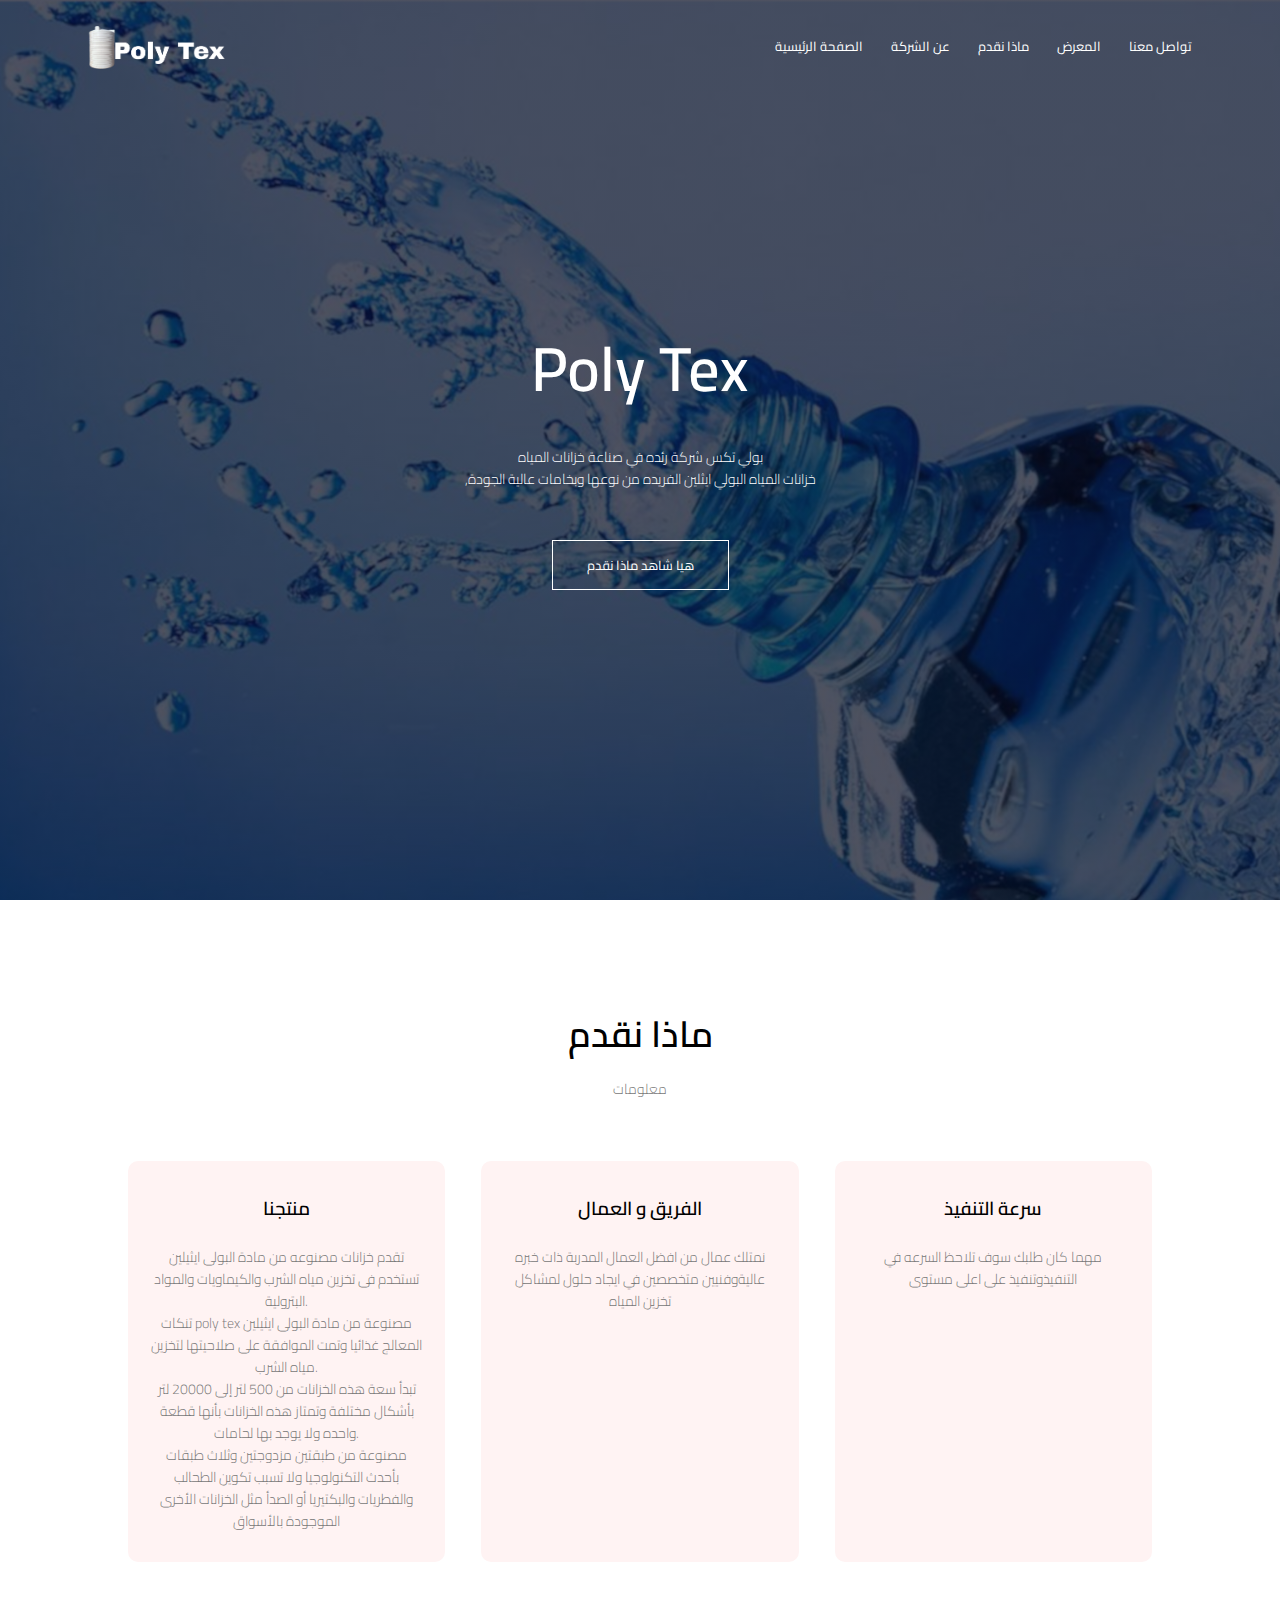
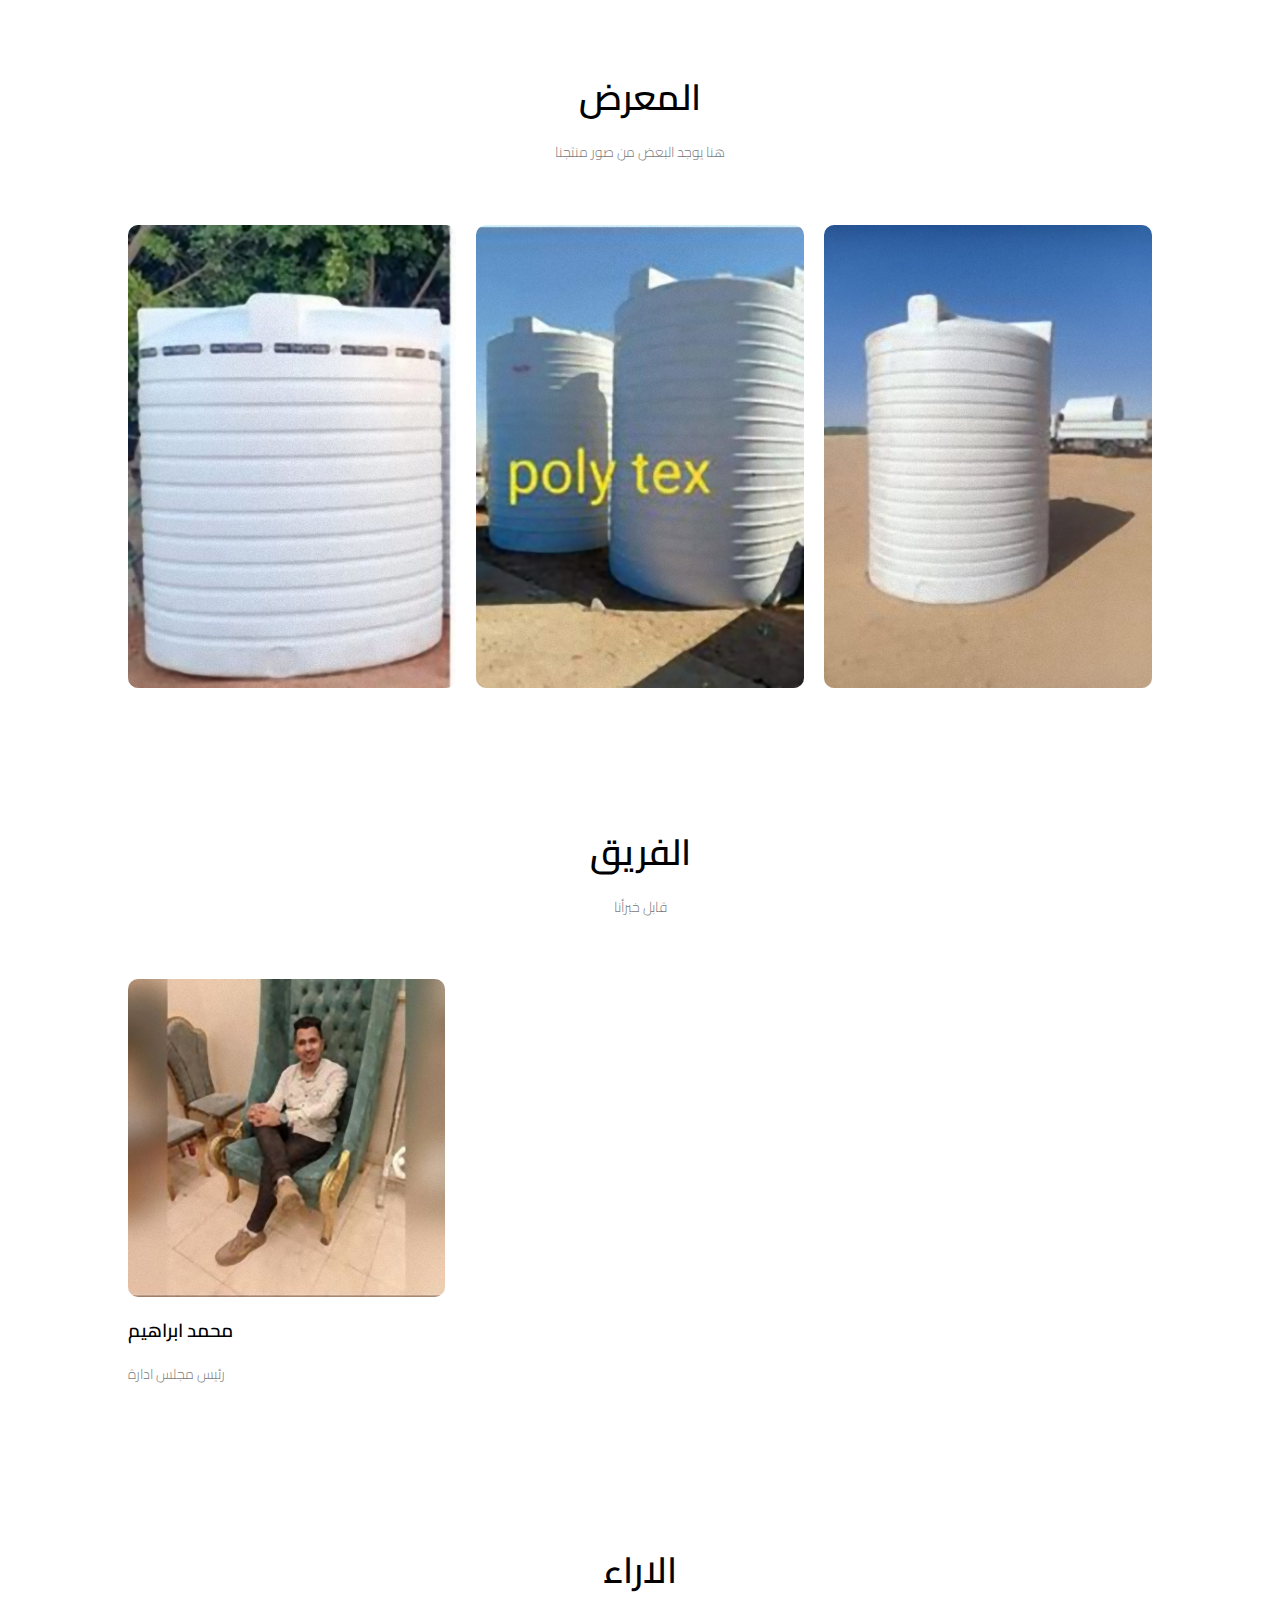
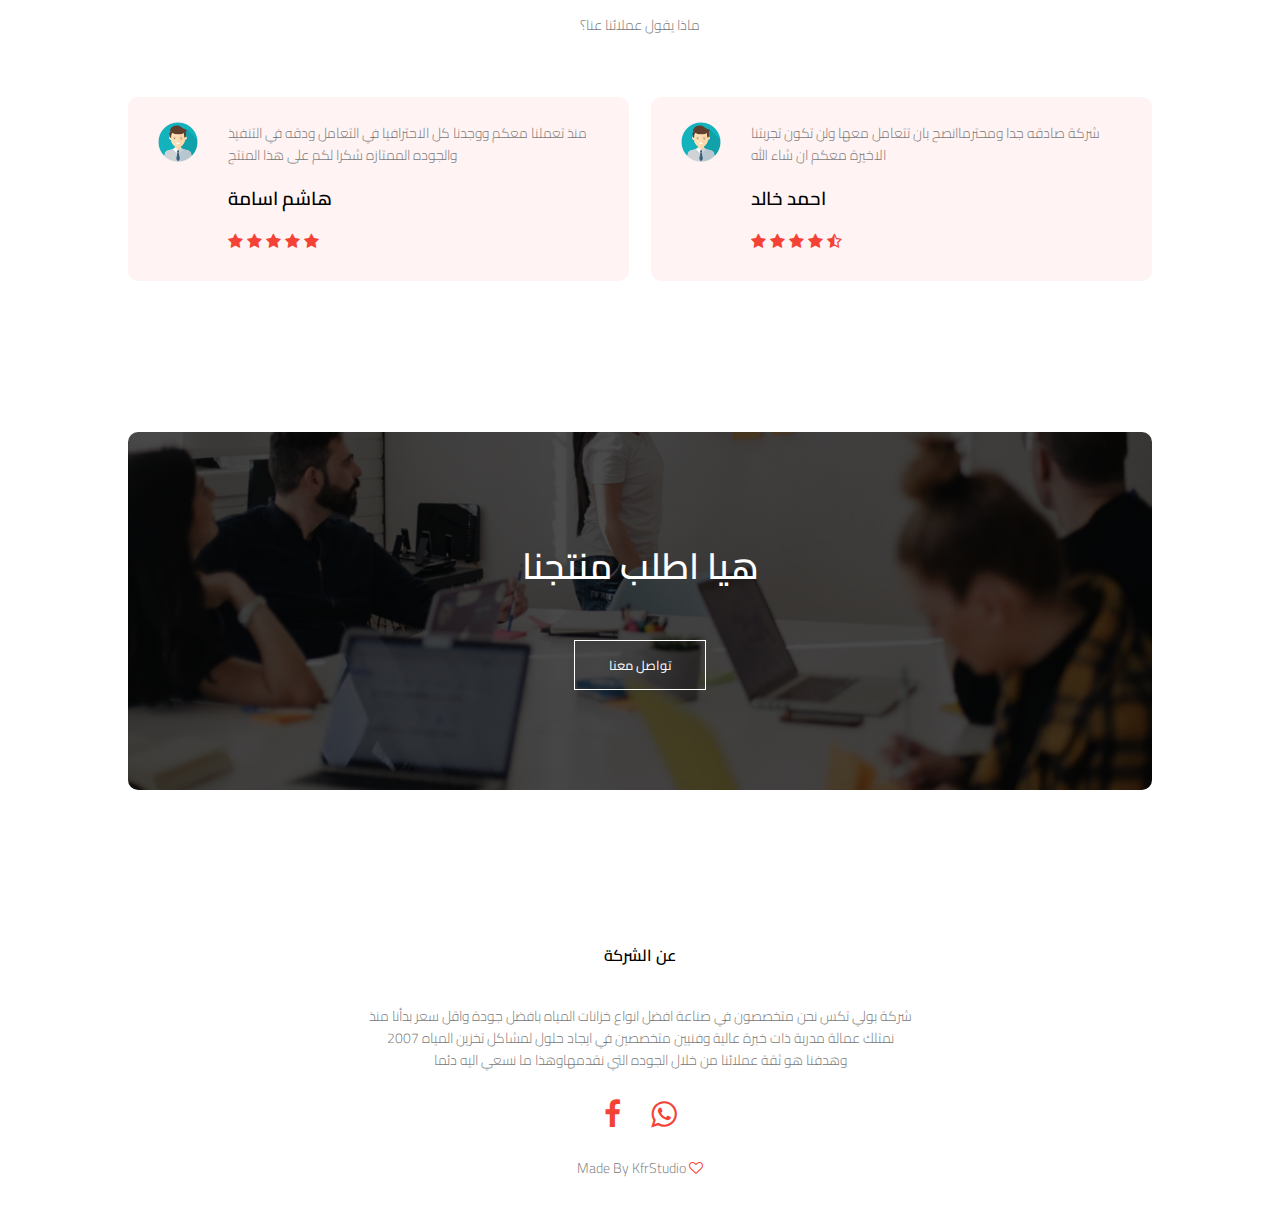
<file: index.html>
<html>
    <head>
        <meta charset="UTF-8">
        <meta name="viewport" content="with=device-width, initial-scale=1.0">
        <title>Poly Tex</title>
        <link rel="stylesheet" href="style.css">
        <link rel="preconnect" href="https://fonts.googleapis.com">
<link rel="preconnect" href="https://fonts.gstatic.com" crossorigin>
<link rel="preconnect" href="https://fonts.googleapis.com">
<link rel="preconnect" href="https://fonts.gstatic.com" crossorigin>
<link href="https://fonts.googleapis.com/css2?family=Cairo:wght@300;400;700&display=swap" rel="stylesheet">
<link rel="stylesheet" href="https://cdnjs.cloudflare.com/ajax/libs/font-awesome/4.7.0/css/font-awesome.min.css">
    </head>
    <body>
        <section class="header">
            <nav>
                <a href="index.html"> <img src="imges/logo.png"> </a>
                <div class="nav-links" id="navLinks">
                    <i class="fa fa-times" onclick="hideMenu()"></i>
                    <ul>
                        <li><a href="index.html">الصفحة الرئيسية</a></li>
                        <li><a href="about.html">عن الشركة</a></li>
                        <li><a href="work.html">ماذا نقدم</a></li>
                        <li><a href="galary.html">المعرض</a></li>
                        <li><a href="content.html">تواصل معنا</a></li>
                    </ul>
                </div>
                <i class="fa fa-bars" onclick="showMenu()"></i>
            </nav>

            <div class="text-box">
                <h1> Poly Tex </h1>
                <p>بولي تكس شركة رئده في صناعة خزانات المياه <br>,خزانات المياه البولي ايثلين الفريده من نوعها وبخامات عالية الجودة</p>
                <a href="work.html" class="hero-btn">هيا شاهد ماذا نقدم</a>
            </div>
        </section>
<!--work-->
<section class="work">
    <h1>ماذا نقدم</h1>
    <p>معلومات</p>
    <div class="row">
        <div class="work-col">
            <h3>منتجنا</h3>
            <p>تقدم خزانات مصنوعه من مادة البولى ايثيلين تستخدم فى تخزين مياه الشرب والكيماويات والمواد البترولية.

                <br>تنكات poly tex مصنوعة من مادة البولى ايثيلين المعالج غذائيا وتمت الموافقة على صلاحيتها لتخزين مياه الشرب.<br>
                
                تبدأ سعة هذه الخزانات من 500 لتر إلى 20000 لتر بأشكال مختلفة وتمتاز هذه الخزانات بأنها قطعة واحده ولا يوجد بها لحامات.<br>
                
                مصنوعة من طبقتين مزدوجتين وثلاث طبقات بأحدث التكنولوجيا ولا تسبب تكوين الطحالب والفطريات والبكتيريا أو الصدأ مثل الخزانات الأخرى الموجودة بالأسواق 
                </p>
        </div>
        <div class="work-col">
            <h3>الفريق و العمال</h3>
            <p>نمتلك عمال من افضل العمال المدربة ذات خبره عاليةوفنيين متخصصين في ايجاد حلول لمشاكل تخزين المياه 
            </p>
        </div>
        <div class="work-col">
            <h3>سرعة التنفيذ</h3>
            <p>مهما كان طلبك سوف تلاحظ السرعه في التنفيذوتنفيذ على اعلى مستوى </p>
        </div>
    </div>

</section>
<!---galary--->
<section class="galary">
    <h1>المعرض</h1>
    <p>هنا يوجد البعض من صور منتجنا</p>
    <div class="row">
        <div class="galary-col">
            <img src="imges/23_e.jpg">
            <div class="layer">
                <h3>خزان مياه</h3>
            </div>
        </div>
        <div class="galary-col">
            <img src="imges/24_e.jpg">
            <div class="layer">
                <h3>خزان مياه</h3>
            </div>
        </div>
        <div class="galary-col">
            <img src="imges/22_e.jpg">
            <div class="layer">
                <h3>خزان مياه</h3>
            </div>
        </div>
    </div>
</section>

<!---team--->
<section class="team">
    <h1>الفريق</h1>
    <p>قابل خبرأنا</p>
    <div class="row">
        <div class="team-col">
            <img src="imges/mm_e.jpg">
            <h3>محمد ابراهيم</h3>
            <p>رئيس مجلس ادارة</p>
        </div>
        
    </div>

</section>
<!---opinions--->

<section class="opinions">
    <h1>الاراء</h1>
    <p>ماذا يقول عملائنا عنا؟</p>
    <div class="row">
        <div class="opinions-col">
            <img src="imges/client-1.jpg">
            <div>
                <p>  منذ تعملنا معكم ووجدنا كل الاحترافيا في التعامل ودقه في التنفيذ والجوده الممتازه شكرا لكم على هذا المنتج</p>
                <h3>هاشم اسامة</h3>
                <i class="fa fa-star"></i>
                <i class="fa fa-star"></i>
                <i class="fa fa-star"></i>
                <i class="fa fa-star"></i>
                <i class="fa fa-star"></i>
            </div>
        </div>
        <div class="opinions-col">
            <img src="imges/client-1.jpg">
            <div>
                <p>شركة صادقه جدا ومحترماانصح بان تتعامل معها ولن تكون تجربتنا الاخيرة معكم ان شاء الله </p>
                <h3>احمد خالد</h3>
                <i class="fa fa-star"></i>
                <i class="fa fa-star"></i>
                <i class="fa fa-star"></i>
                <i class="fa fa-star"></i>
                <i class="fa fa-star-half-o"></i>
            </div>
        </div>
    </div>
</section>
<!----call--->
<section class="cta">
    <h1>هيا اطلب منتجنا</h1>
    <a href="content.html" class="hero-btn">تواصل معنا</a>
</section>
<!----about us--->
<section class="about">
    <h4>عن الشركة</h4>
    <p>شركة بولي تكس نحن متخصصون في صناعة افضل انواع خزانات المياه بافضل جودة واقل سعر بدأنا منذ <br>2007 نمتلك عمالة مدربة ذات خبرة عالية وفنيين متخصصين في ايجاد حلول لمشاكل تخزين المياه <br>وهدفنا هو ثقة عملائنا من خلال الجوده التي نقدمهاوهذا ما نسعي اليه دئما</p>
    <div class="icons">
        <a href="https://www.facebook.com/%D8%AE%D8%B2%D8%A7%D9%86%D8%A7%D8%AA-%D9%85%D9%8A%D8%A7%D9%87-%D8%B4%D8%B1%D9%83%D9%87-%D8%A8%D9%88%D9%84%D9%8A-%D8%AA%D9%83%D8%B3-Poly-TEX-313781622904016/">  <i class="fa fa-facebook"></i></a>
       <a href="https://wa.me/+201091008926"><i class="fa fa-whatsapp"></i></a>
    </div>
    <p>Made By KfrStudio <i class="fa fa-heart-o"></i></p>
</section>









<!-------js to menu-------->
<script>
    var navLinks = document.getElementById("navLinks");
    function showMenu(){
        navLinks.style.right = "0";
    }
    function hideMenu(){
        navLinks.style.right = "-200px";
    }
</script>


    </body>
</html>
</file>
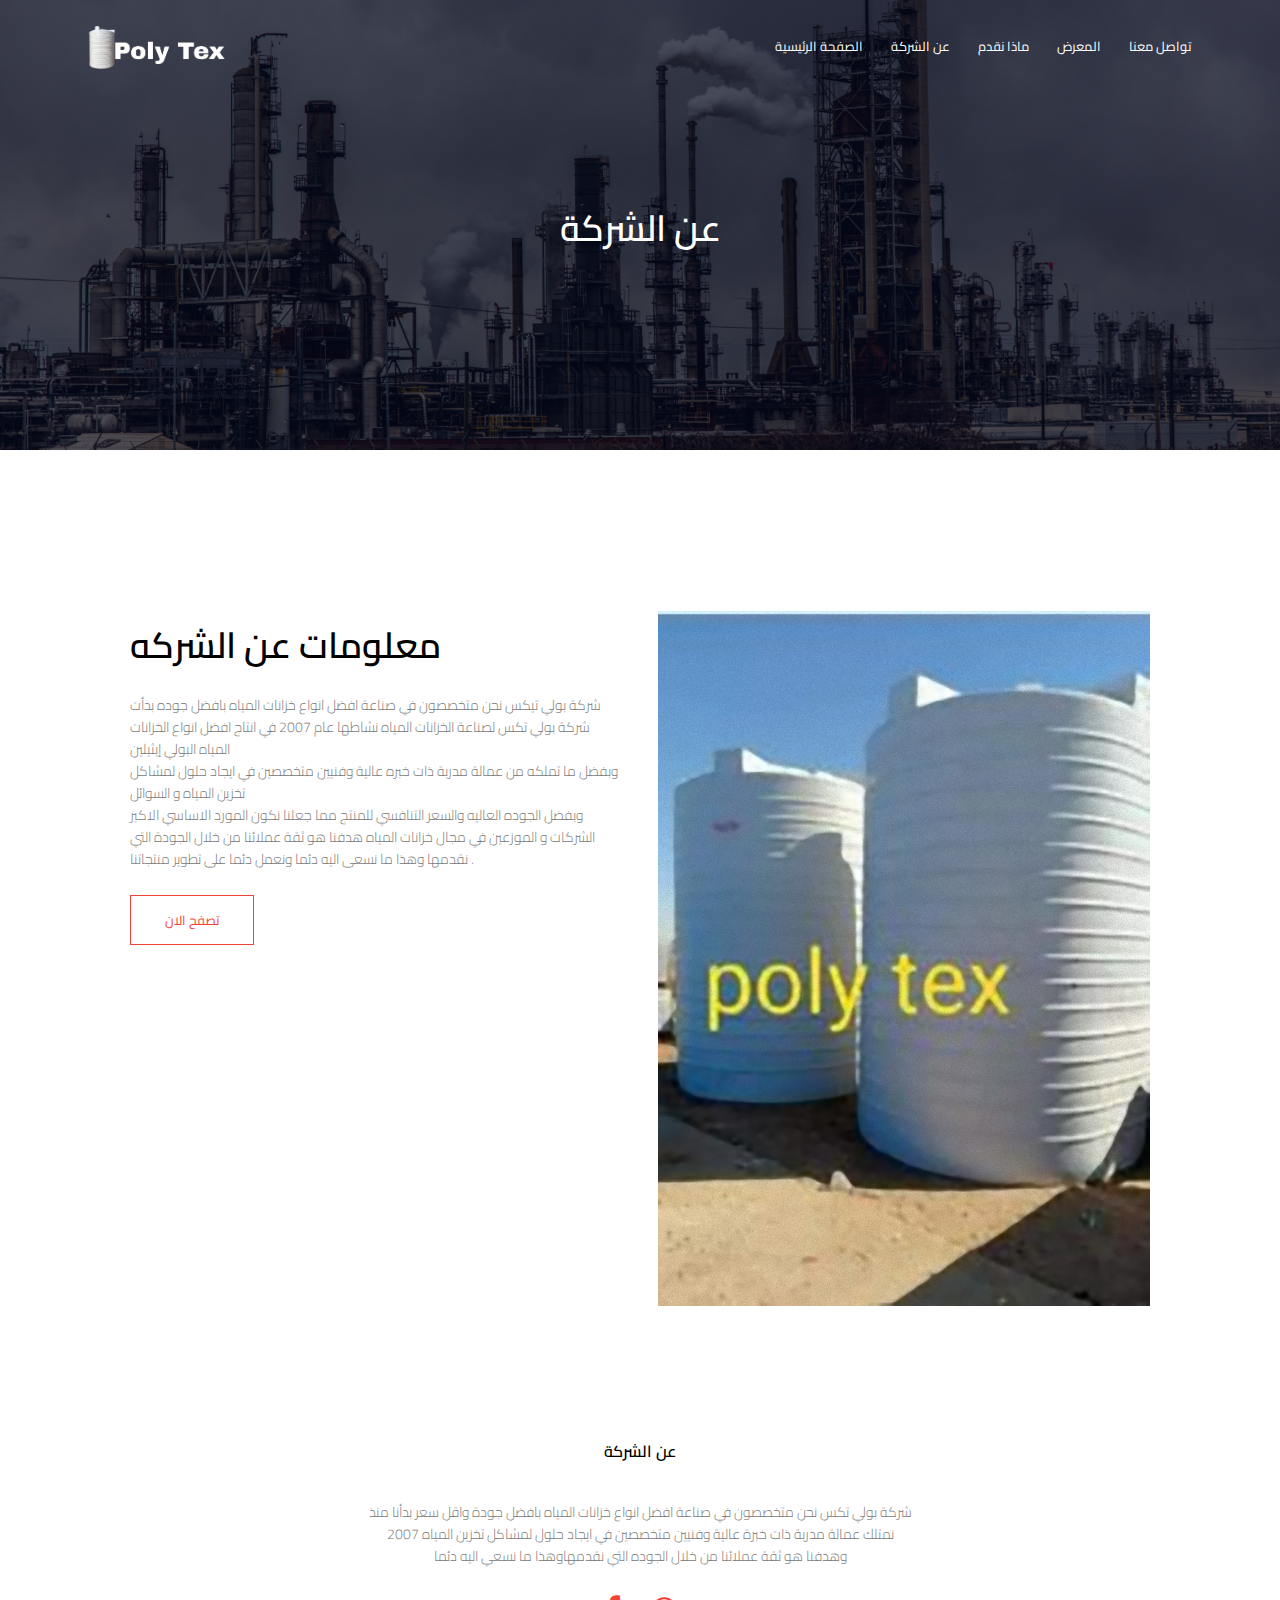
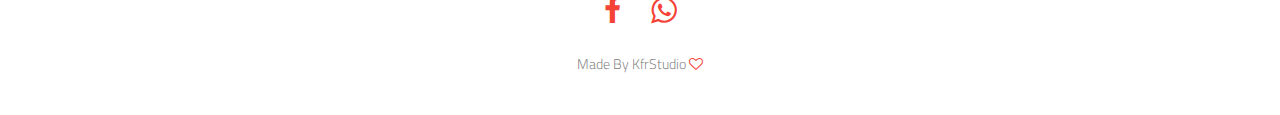
<file: about.html>
<html>
<head>
    <meta charset="UTF-8">
        <meta name="viewport" content="with=device-width, initial-scale=1.0">
        <title>Poly Tex</title>
        <link rel="stylesheet" href="style.css">
        <link rel="preconnect" href="https://fonts.googleapis.com">
<link rel="preconnect" href="https://fonts.gstatic.com" crossorigin>
<link rel="preconnect" href="https://fonts.googleapis.com">
<link rel="preconnect" href="https://fonts.gstatic.com" crossorigin>
<link href="https://fonts.googleapis.com/css2?family=Cairo:wght@300;400;700&display=swap" rel="stylesheet">
<link rel="stylesheet" href="https://cdnjs.cloudflare.com/ajax/libs/font-awesome/4.7.0/css/font-awesome.min.css">
 
</head>
<body>
    <section class="sub-header">
        <nav>
            <a href="index.html"> <img src="imges/logo.png"> </a>
            <div class="nav-links" id="navLinks">
                <i class="fa fa-times" onclick="hideMenu()"></i>
                <ul>
                    <li><a href="index.html">الصفحة الرئيسية</a></li>
                    <li><a href="about.html">عن الشركة</a></li>
                    <li><a href="work.html">ماذا نقدم</a></li>
                    <li><a href="galary.html">المعرض</a></li>
                    <li><a href="content.html">تواصل معنا</a></li>
                </ul>
            </div>
            <i class="fa fa-bars" onclick="showMenu()"></i>
        </nav>
        <h1>عن الشركة</h1>
    </section>


<!---about content--->
   <section class="about-us">
       <div class="row">
           <div class="about-col">
               <h1>معلومات عن الشركه</h1>
               <p>شركة بولي تيكس نحن متخصصون في صناعة افضل انواع خزانات المياه بافضل جوده بدأت شركة بولي تكس  لصناعة الخزانات المياه نشاطها عام 2007 في انتاج افضل انواع الخزانات المياه البولي إيثيلين <br>وبفضل ما تملكه من عمالة مدربة ذات خبره عالية وفنيين متخصصين في ايجاد حلول لمشاكل تخزين المياه و السوائل  <br>وبفضل الجوده العاليه والسعر التنافسي للمنتج مما جعلنا نكون المورد الاساسي الاكبر الشركات و الموزعين  في مجال خزانات المياه 
                هدفنا هو ثقة عملائنا من خلال الجودة التي نقدمها  وهذا ما نسعى اليه دئما ونعمل دئما على تطوير منتجاتنا .</p>
               <a href="galary.html" class="hero-btn red-btn">تصفح الان</a>
           </div>
           <div class="about-col">
               <img src="imges/24_e.jpg">
        </div>
       </div>
   </section>




    <section class="about">
        <h4>عن الشركة</h4>
        <p>شركة بولي تكس نحن متخصصون في صناعة افضل انواع خزانات المياه بافضل جودة واقل سعر بدأنا منذ <br>2007 نمتلك عمالة مدربة ذات خبرة عالية وفنيين متخصصين في ايجاد حلول لمشاكل تخزين المياه <br>وهدفنا هو ثقة عملائنا من خلال الجوده التي نقدمهاوهذا ما نسعي اليه دئما</p>
        <div class="icons">
            <a href="https://www.facebook.com/%D8%AE%D8%B2%D8%A7%D9%86%D8%A7%D8%AA-%D9%85%D9%8A%D8%A7%D9%87-%D8%B4%D8%B1%D9%83%D9%87-%D8%A8%D9%88%D9%84%D9%8A-%D8%AA%D9%83%D8%B3-Poly-TEX-313781622904016/">  <i class="fa fa-facebook"></i></a>
            <a href="https://wa.me/+201091008926"><i class="fa fa-whatsapp"></i></a>
        </div>
        <p>Made By KfrStudio <i class="fa fa-heart-o"></i></p>
    </section>



    <script>
        var navLinks = document.getElementById("navLinks");
        function showMenu(){
            navLinks.style.right = "0";
        }
        function hideMenu(){
            navLinks.style.right = "-200px";
        }
    </script>

</body>
</html>
</file>
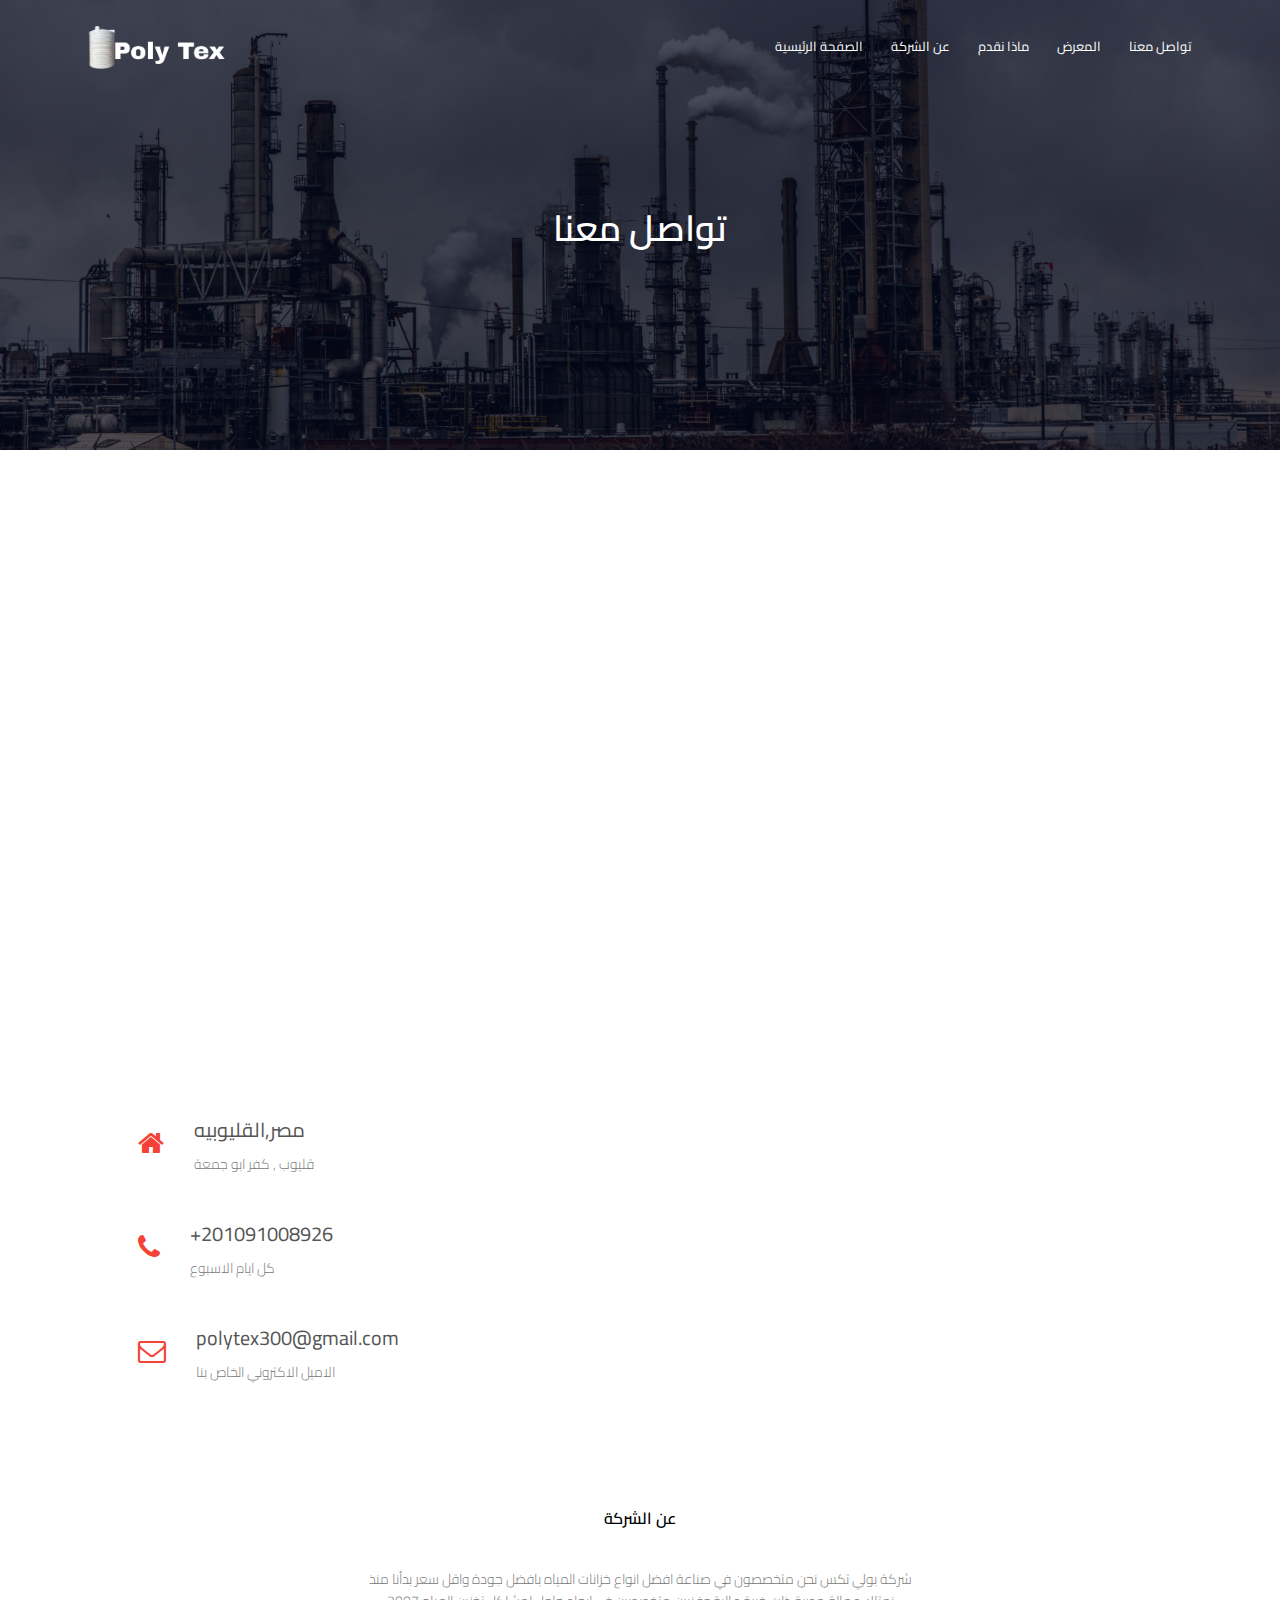
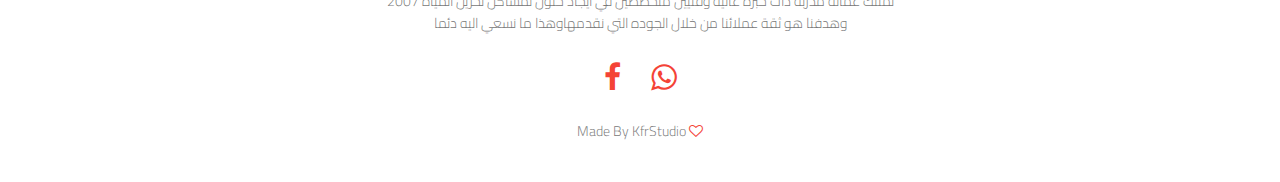
<file: content.html>
<html>
<head>
    <meta charset="UTF-8">
        <meta name="viewport" content="with=device-width, initial-scale=1.0">
        <title>Poly Tex</title>
        <link rel="stylesheet" href="style.css">
        <link rel="preconnect" href="https://fonts.googleapis.com">
<link rel="preconnect" href="https://fonts.gstatic.com" crossorigin>
<link rel="preconnect" href="https://fonts.googleapis.com">
<link rel="preconnect" href="https://fonts.gstatic.com" crossorigin>
<link href="https://fonts.googleapis.com/css2?family=Cairo:wght@300;400;700&display=swap" rel="stylesheet">
<link rel="stylesheet" href="https://cdnjs.cloudflare.com/ajax/libs/font-awesome/4.7.0/css/font-awesome.min.css">
 
</head>
<body>
    <section class="sub-header">
        <nav>
            <a href="index.html"> <img src="imges/logo.png"> </a>
            <div class="nav-links" id="navLinks">
                <i class="fa fa-times" onclick="hideMenu()"></i>
                <ul>
                    <li><a href="index.html">الصفحة الرئيسية</a></li>
                    <li><a href="about.html">عن الشركة</a></li>
                    <li><a href="work.html">ماذا نقدم</a></li>
                    <li><a href="galary.html">المعرض</a></li>
                    <li><a href="content.html">تواصل معنا</a></li>
                </ul>
            </div>
            <i class="fa fa-bars" onclick="showMenu()"></i>
        </nav>
        <h1>تواصل معنا</h1>
    </section>


<!---contact us--->
<section class="location">
    <iframe src="https://www.google.com/maps/embed?pb=!1m18!1m12!1m3!1d6896.316493810546!2d31.22400251307274!3d30.204030578208403!2m3!1f0!2f0!3f0!3m2!1i1024!2i768!4f13.1!3m3!1m2!1s0x14586b7de1715b73%3A0x50b92a1f34b91d20!2z2YPZgdixINij2KjZiCDYrNmF2LnYqdiMINmF2LHZg9iyINmC2YTZitmI2KjYjCDYp9mE2YLZhNmK2YjYqNmK2Kk!5e0!3m2!1sar!2seg!4v1637750497062!5m2!1sar!2seg" width="600" height="450" style="border:0;" allowfullscreen="" loading="lazy">
    </iframe>
</section>
  
<section class="contact-us">
    <div class="row">
        <div class="contact-col">
            <div>
                <i class="fa fa-home"></i>
                <span>
                    <h5>مصر,القليوبيه</h5>
                    <p>قليوب ,  كفر ابو جمعة</p>
                </span>
            </div>
            <div>
                <i class="fa fa-phone"></i>
                <span>
                    <h5>+201091008926</h5>
                    <p>كل ايام الاسبوع</p>
                </span>
            </div>
            <div>
                <i class="fa fa-envelope-o"></i>
                <span>
                    <h5>polytex300@gmail.com</h5>
                    <p>الاميل الاكتروني الخاص بنا</p>
                </span>
            </div>
        </div>
    </div>
</section>



















    <section class="about">
        <h4>عن الشركة</h4>
        <p>شركة بولي تكس نحن متخصصون في صناعة افضل انواع خزانات المياه بافضل جودة واقل سعر بدأنا منذ <br>2007 نمتلك عمالة مدربة ذات خبرة عالية وفنيين متخصصين في ايجاد حلول لمشاكل تخزين المياه <br>وهدفنا هو ثقة عملائنا من خلال الجوده التي نقدمهاوهذا ما نسعي اليه دئما</p>
        <div class="icons">
          <a href="https://www.facebook.com/%D8%AE%D8%B2%D8%A7%D9%86%D8%A7%D8%AA-%D9%85%D9%8A%D8%A7%D9%87-%D8%B4%D8%B1%D9%83%D9%87-%D8%A8%D9%88%D9%84%D9%8A-%D8%AA%D9%83%D8%B3-Poly-TEX-313781622904016/">  <i class="fa fa-facebook"></i></a>
          <a href="https://wa.me/+201091008926"><i class="fa fa-whatsapp"></i></a>
        </div>
        <p>Made By KfrStudio <i class="fa fa-heart-o"></i></p>
    </section>



    <script>
        var navLinks = document.getElementById("navLinks");
        function showMenu(){
            navLinks.style.right = "0";
        }
        function hideMenu(){
            navLinks.style.right = "-200px";
        }
    </script>

</body>
</html>
</file>
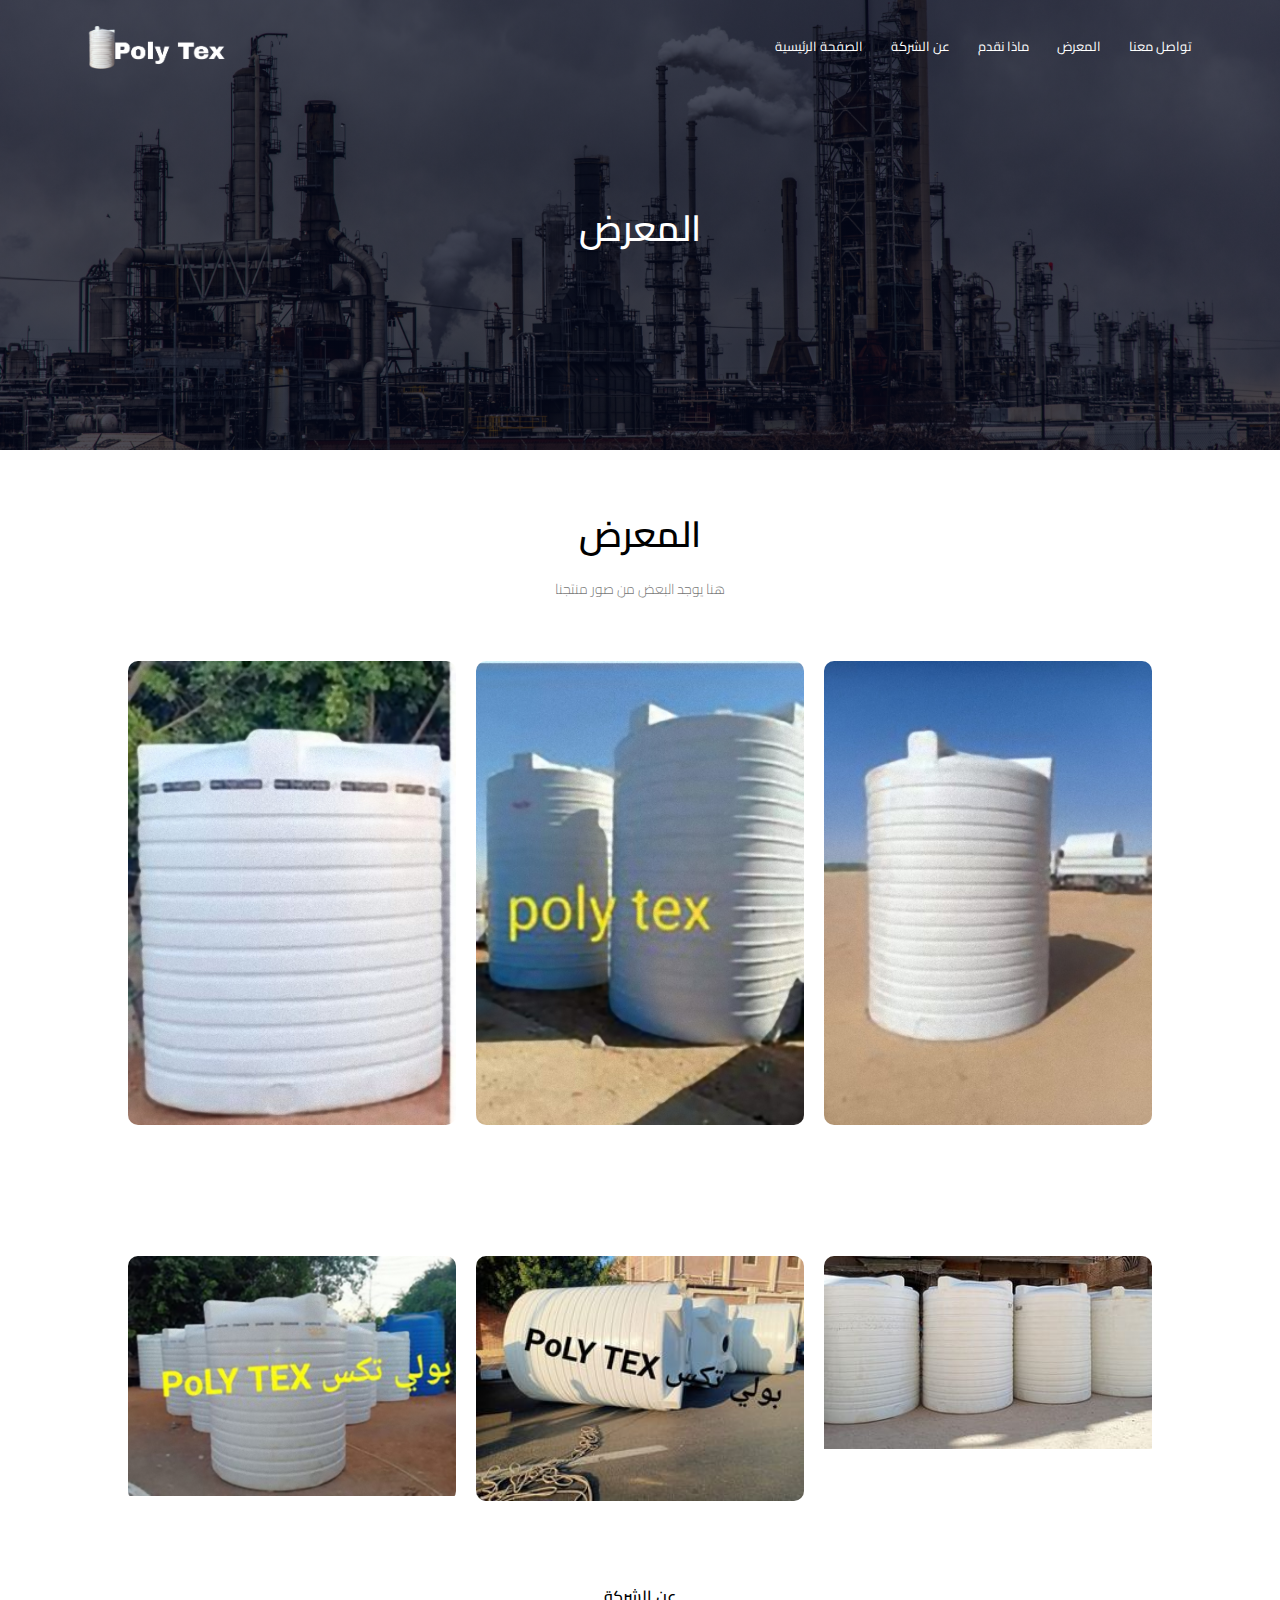
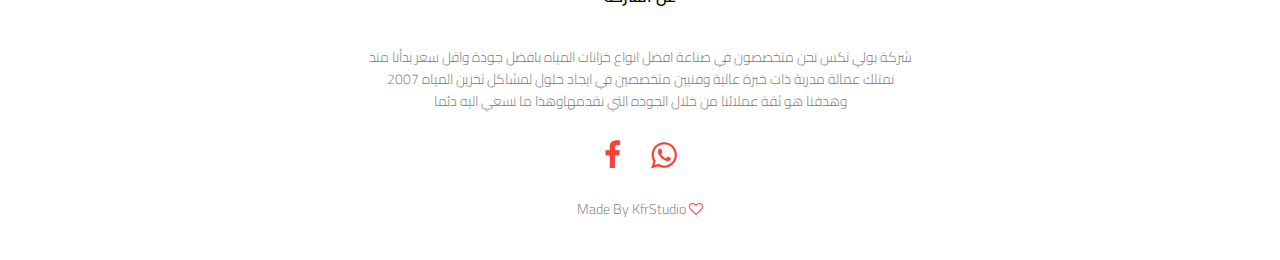
<file: galary.html>
<html>
<head>
    <meta charset="UTF-8">
        <meta name="viewport" content="with=device-width, initial-scale=1.0">
        <title>Poly Tex</title>
        <link rel="stylesheet" href="style.css">
        <link rel="preconnect" href="https://fonts.googleapis.com">
<link rel="preconnect" href="https://fonts.gstatic.com" crossorigin>
<link rel="preconnect" href="https://fonts.googleapis.com">
<link rel="preconnect" href="https://fonts.gstatic.com" crossorigin>
<link href="https://fonts.googleapis.com/css2?family=Cairo:wght@300;400;700&display=swap" rel="stylesheet">
<link rel="stylesheet" href="https://cdnjs.cloudflare.com/ajax/libs/font-awesome/4.7.0/css/font-awesome.min.css">
 
</head>
<body>
    <section class="sub-header">
        <nav>
            <a href="index.html"> <img src="imges/logo.png"> </a>
            <div class="nav-links" id="navLinks">
                <i class="fa fa-times" onclick="hideMenu()"></i>
                <ul>
                    <li><a href="index.html">الصفحة الرئيسية</a></li>
                    <li><a href="about.html">عن الشركة</a></li>
                    <li><a href="work.html">ماذا نقدم</a></li>
                    <li><a href="galary.html">المعرض</a></li>
                    <li><a href="content.html">تواصل معنا</a></li>
                </ul>
            </div>
            <i class="fa fa-bars" onclick="showMenu()"></i>
        </nav>
        <h1>المعرض</h1>
    </section>


<!---galary content--->
<section class="galary">
    <h1>المعرض</h1>
    <p>هنا يوجد البعض من صور منتجنا</p>
    <div class="row">
        <div class="galary-col">
            <img src="imges/23_e.jpg">
            <div class="layer">
                <h3>خزان مياه</h3>
            </div>
        </div>
        <div class="galary-col">
            <img src="imges/24_e.jpg">
            <div class="layer">
                <h3>خزان مياه</h3>
            </div>
        </div>
        <div class="galary-col">
            <img src="imges/22_e.jpg">
            <div class="layer">
                <h3>خزان مياه</h3>
            </div>
        </div>
    </div>
</section>
<!---galary--->
<section class="galary">
    <div class="row">
        <div class="galary-col">
            <img src="imges/99_e.jpg">
            <div class="layer">
                <h3>خزان مياه</h3>
            </div>
        </div>
        <div class="galary-col">
            <img src="imges/12.jpg">
            <div class="layer">
                <h3>خزان مياه</h3>
            </div>
        </div>
        <div class="galary-col">
            <img src="imges/13.jpg">
            <div class="layer">
                <h3>خزان مياه</h3>
            </div>
        </div>
    </div>
</section>














    <section class="about">
        <h4>عن الشركة</h4>
        <p>شركة بولي تكس نحن متخصصون في صناعة افضل انواع خزانات المياه بافضل جودة واقل سعر بدأنا منذ <br>2007 نمتلك عمالة مدربة ذات خبرة عالية وفنيين متخصصين في ايجاد حلول لمشاكل تخزين المياه <br>وهدفنا هو ثقة عملائنا من خلال الجوده التي نقدمهاوهذا ما نسعي اليه دئما</p>
        <div class="icons">
            <a href="https://www.facebook.com/%D8%AE%D8%B2%D8%A7%D9%86%D8%A7%D8%AA-%D9%85%D9%8A%D8%A7%D9%87-%D8%B4%D8%B1%D9%83%D9%87-%D8%A8%D9%88%D9%84%D9%8A-%D8%AA%D9%83%D8%B3-Poly-TEX-313781622904016/">  <i class="fa fa-facebook"></i></a>
            <a href="https://wa.me/+201091008926"><i class="fa fa-whatsapp"></i></a>
        </div>
        <p>Made By KfrStudio <i class="fa fa-heart-o"></i></p>
    </section>



    <script>
        var navLinks = document.getElementById("navLinks");
        function showMenu(){
            navLinks.style.right = "0";
        }
        function hideMenu(){
            navLinks.style.right = "-200px";
        }
    </script>

</body>
</html>
</file>
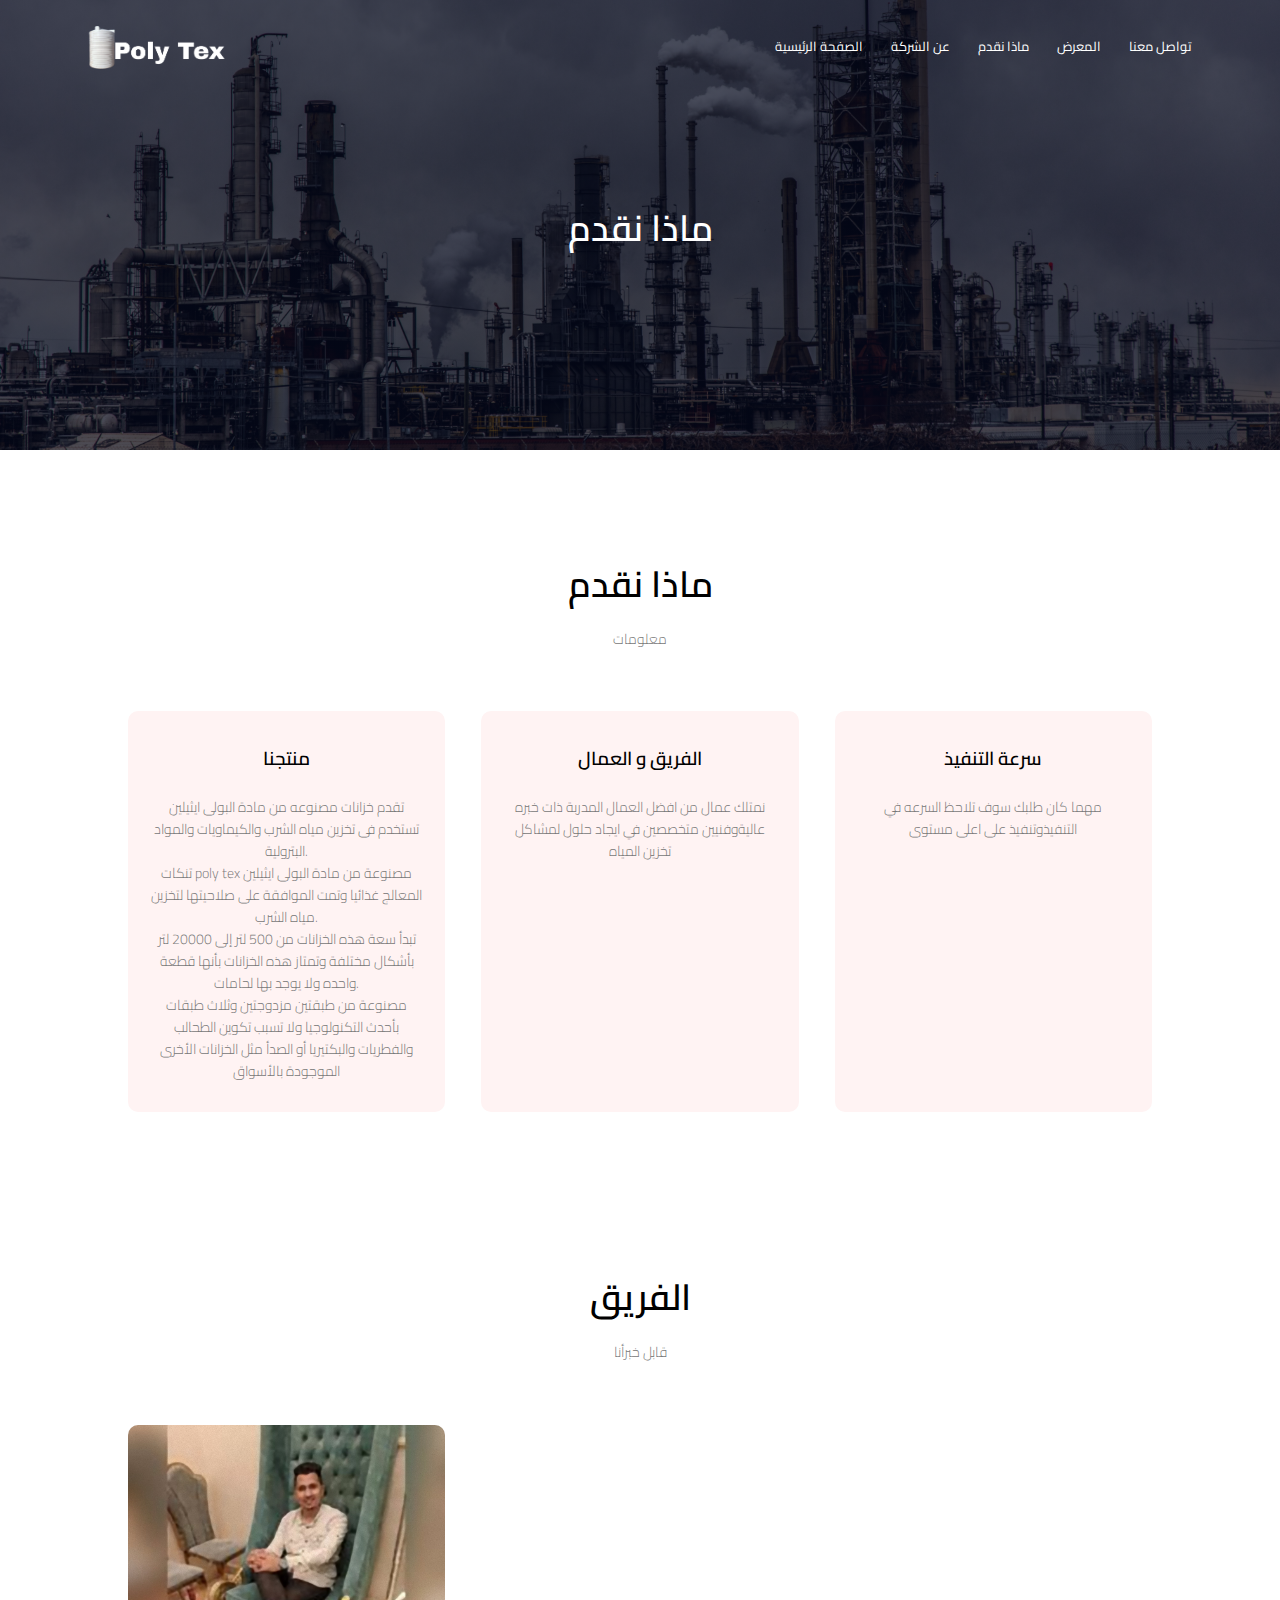
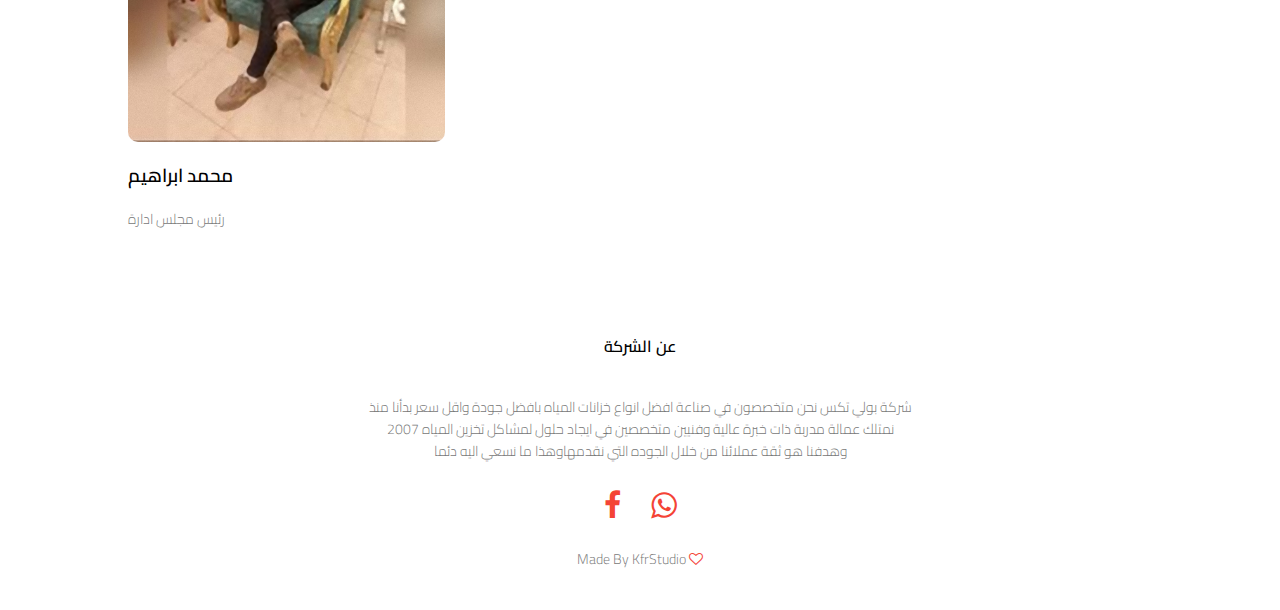
<file: work.html>
<html>
<head>
    <meta charset="UTF-8">
        <meta name="viewport" content="with=device-width, initial-scale=1.0">
        <title>Poly Tex</title>
        <link rel="stylesheet" href="style.css">
        <link rel="preconnect" href="https://fonts.googleapis.com">
<link rel="preconnect" href="https://fonts.gstatic.com" crossorigin>
<link rel="preconnect" href="https://fonts.googleapis.com">
<link rel="preconnect" href="https://fonts.gstatic.com" crossorigin>
<link href="https://fonts.googleapis.com/css2?family=Cairo:wght@300;400;700&display=swap" rel="stylesheet">
<link rel="stylesheet" href="https://cdnjs.cloudflare.com/ajax/libs/font-awesome/4.7.0/css/font-awesome.min.css">
 
</head>
<body>
    <section class="sub-header">
        <nav>
            <a href="index.html"> <img src="imges/logo.png"> </a>
            <div class="nav-links" id="navLinks">
                <i class="fa fa-times" onclick="hideMenu()"></i>
                <ul>
                    <li><a href="index.html">الصفحة الرئيسية</a></li>
                    <li><a href="about.html">عن الشركة</a></li>
                    <li><a href="work.html">ماذا نقدم</a></li>
                    <li><a href="galary.html">المعرض</a></li>
                    <li><a href="content.html">تواصل معنا</a></li>
                </ul>
            </div>
            <i class="fa fa-bars" onclick="showMenu()"></i>
        </nav>
        <h1>ماذا نقدم</h1>
    </section>


<!---work content--->
<section class="work">
    <h1>ماذا نقدم</h1>
    <p>معلومات</p>
    <div class="row">
        <div class="work-col">
            <h3>منتجنا</h3>
            <p>تقدم خزانات مصنوعه من مادة البولى ايثيلين تستخدم فى تخزين مياه الشرب والكيماويات والمواد البترولية.

                <br>تنكات poly tex مصنوعة من مادة البولى ايثيلين المعالج غذائيا وتمت الموافقة على صلاحيتها لتخزين مياه الشرب.<br>
                
                تبدأ سعة هذه الخزانات من 500 لتر إلى 20000 لتر بأشكال مختلفة وتمتاز هذه الخزانات بأنها قطعة واحده ولا يوجد بها لحامات.<br>
                
                مصنوعة من طبقتين مزدوجتين وثلاث طبقات بأحدث التكنولوجيا ولا تسبب تكوين الطحالب والفطريات والبكتيريا أو الصدأ مثل الخزانات الأخرى الموجودة بالأسواق 
                </p>
        </div>
        <div class="work-col">
            <h3>الفريق و العمال</h3>
            <p>نمتلك عمال من افضل العمال المدربة ذات خبره عاليةوفنيين متخصصين في ايجاد حلول لمشاكل تخزين المياه 
            </p>
        </div>
        <div class="work-col">
            <h3>سرعة التنفيذ</h3>
            <p>مهما كان طلبك سوف تلاحظ السرعه في التنفيذوتنفيذ على اعلى مستوى </p>
        </div>
    </div>

</section>
<!---team--->
<section class="team">
    <h1>الفريق</h1>
    <p>قابل خبرأنا</p>
    <div class="row">
        <div class="team-col">
            <img src="imges/mm_e.jpg">
            <h3>محمد ابراهيم</h3>
            <p>رئيس مجلس ادارة</p>
        </div>
        
    </div>

</section>














    <section class="about">
        <h4>عن الشركة</h4>
        <p>شركة بولي تكس نحن متخصصون في صناعة افضل انواع خزانات المياه بافضل جودة واقل سعر بدأنا منذ <br>2007 نمتلك عمالة مدربة ذات خبرة عالية وفنيين متخصصين في ايجاد حلول لمشاكل تخزين المياه <br>وهدفنا هو ثقة عملائنا من خلال الجوده التي نقدمهاوهذا ما نسعي اليه دئما</p>
        <div class="icons">
            <a href="https://www.facebook.com/%D8%AE%D8%B2%D8%A7%D9%86%D8%A7%D8%AA-%D9%85%D9%8A%D8%A7%D9%87-%D8%B4%D8%B1%D9%83%D9%87-%D8%A8%D9%88%D9%84%D9%8A-%D8%AA%D9%83%D8%B3-Poly-TEX-313781622904016/">  <i class="fa fa-facebook"></i></a>
            <a href="https://wa.me/+201091008926"><i class="fa fa-whatsapp"></i></a>
        </div>
        <p>Made By KfrStudio <i class="fa fa-heart-o"></i></p>
    </section>



    <script>
        var navLinks = document.getElementById("navLinks");
        function showMenu(){
            navLinks.style.right = "0";
        }
        function hideMenu(){
            navLinks.style.right = "-200px";
        }
    </script>

</body>
</html>
</file>
<file: style.css>
*{
    margin: 0;
    padding: 0;
    font-family: 'Cairo', sans-serif;
}
.header{
    min-height: 100vh;
    width: 100%;
    background-image: linear-gradient(rgba(4,9,30,0.7),rgba(4,9,30,0.7)),url(imges/header-bg.jpg);
    background-position: center;
    background-size: cover;
    position: relative;
}
nav{
    display: flex;
    padding: 2% 6%;
    justify-content: space-between;
    align-items: center;
}
nav img{
    width: 150px;
}
.nav-links{
    flex: 1;
    text-align: right;
}
.nav-links ul li{
    list-style: none;
    display: inline-block;
    padding: 8px 12px;
    position: relative;
}
.nav-links ul li a{
    color: #fff;
    text-decoration: none;
    font-size: 13px;
}
.nav-links ul li::after{
    content: '';
    width: 0%;
    height: 2px;
    background: #f44336;
    display: block;
    margin: auto;
    transition: 0.5s;
}
.nav-links ul li:hover::after{
    width: 100%;
}
.text-box{
    width: 90%;
    color: #fff;
    position: absolute;
    top: 50%;
    left: 50%;
    transform: translate(-50%,-50%);
    text-align: center;
}
.text-box h1{
    font-size: 62px;
}
.text-box p{
    margin: 10px 0 40px;
    font-size: 14px;
    color: #fff; 
}
.hero-btn{
    display: inline-block;
    text-decoration: none;
    color: #fff;
    border: 1px solid #fff;
    padding: 12px 34px;
    font-size: 13px;
    background: transparent;
    position: relative;
    cursor: pointer;
}
.hero-btn:hover{
    border: 1px solid #f44336;
    background: #f44336;
    transition: 1s;
}
nav .fa{
    display: none;
}

@media(max-width: 700px){
    .text-box h1{
        font-size: 35px;
    }
    .nav-links ul li{
        display: block;
    }
    .nav-links{
        position: fixed;
        background: #f44336;
        height: 100vh;
        width: 200px;
        top: 0;
        right: -200px;
        text-align: left;
        z-index: 2;
        transition: 1s;
    }
    nav .fa{
        display: block;
        color: #fff;
        margin: 10px;
        font-size: 22px;
        cursor: pointer;
    }
    .nav-links ul{
        padding: 30px;
    }
}

/*----- work -----*/
.work{
    width: 80%;
    margin: auto;
    text-align: center;
    padding-top: 100px;
}
h1{
    font-size: 36px;
    font-weight: 600;
}
p{
    color: #777;
    font-size: 14px;
    font-weight: 300;
    line-height: 22px;
    padding: 10px;
}
.row{
    margin-top: 5%;
    display: flex;
    justify-content: space-between;
}
.work-col{
    flex-basis: 31%;
    background: #fff3f3;
    border-radius: 10px;
    margin-bottom: 5%;
    padding: 20px 12px;
    box-sizing: border-box;
    transition: 0.5s;
}
h3{
    text-align: center;
    font-weight: 600;
    margin: 10px 0;
}
.work-col:hover{
    box-shadow: 0 0 20px 0px rgba(0,0,0,0.2);
}

@media(max-width: 700px){
    .row{
        flex-direction: column;
    }
}

/*-----galary-----*/

.galary{
    width: 80%;
    margin: auto;
    text-align: center;
    padding-top: 50px;
}
.galary-col{
    flex-basis: 32%;
    border-radius: 10px;
    margin-bottom: 30px;
    position: relative;
    overflow: hidden;
}
.galary-col img{
    width: 100%;
    display: block;
}
.layer{
    background: transparent;
    height: 100%;
    width: 100%;
    position: absolute;
    top: 0;
    left: 0;
    transition: 0.5s;
}
.layer:hover{
    background: rgba(226,0,0,0.7);
}
.layer h3{
    width: 100%;
    font-weight: 500;
    color: #fff;
    font-size: 26px;
    bottom: 0;
    left: 50%;
    transform: translateX(-50%);
    position: absolute;
    opacity: 0;
    transition: 0.5s;
}
.layer:hover h3{
    bottom: 49%;
    opacity: 1;
}
/*-----team-----*/
.team{
    width: 80%;
    margin: auto;
    text-align: center;
    padding-top: 100px;
}
.team-col{
    flex-basis: 31%;
    border-radius: 10px;
    margin-bottom: 5%;
    text-align: left;
}
.team-col img{
    width: 100%;
    border-radius: 10px;
}
.team-col p{
    padding: 0;
}
.team-col h3{
    margin-top: 16px;
    margin-bottom: 15px;
    text-align: left;
}
/*-----opinions----*/
.opinions{
    width: 80%;
    margin: auto;
    text-align: center;
    padding-top: 100px;
}
.opinions-col{
    flex-basis: 44%;
    border-radius: 10px;
    margin-bottom: 5%;
    text-align: left;
    background: #fff3f3;
    padding: 25px;
    cursor: pointer;
    display: flex;
}
.opinions-col img{
    height: 40px;
    margin-left: 5px;
    margin-right: 30px;
    border-radius: 50%;
}
.opinions-col p{
    padding: 0;
}
.opinions-col h3{
    margin-top: 15px;
    text-align: left;
}
.opinions-col .fa{
    color: #f44336;
}
@media(max-width: 700px){
    .opinions-col img{
        margin-left: 0px;
        margin-right: 15px;
    }
}
/*-----cta----*/
.cta{
    margin: 100px auto;
    width: 80%;
    background-image: linear-gradient(rgba(0,0,0,0.7),rgba(0,0,0,0.7)),url(imges/banner2.jpg);
    background-position: center;
    background-size: cover;
    border-radius: 10px;
    text-align: center;
    padding: 100px 0;
}
.cta h1{
    color: #fff;
    margin-bottom: 40px;
    padding: 0;
}
@media(max-width: 700px){
    .cta h1{
        font-size: 24px;
    }
}
/*-----about----*/
.about{
    width: 100%;
    text-align: center;
    padding: 30px 0;
}
.about h4{
    margin-bottom: 25px;
    margin-top: 20px;
    font-weight: 600;
}
.icons .fa{
    color: #f44336;
    margin: 0 13px;
    cursor: pointer;
    padding: 18px 0;
    font-size: 30px;
}
.fa-heart-o{
    color: #f44336;
}

/*-----about page-----*/
.sub-header{
    height: 50vh;
    width: 100%;
    background-image: linear-gradient(rgba(4,9,30,0.7),rgba(4,9,30,0.7)),url(imges/fact.png);
    background-position: center;
    background-size: cover;
    text-align: center;
    color: #fff;
}
.sub-header h1{
    margin-top: 100px;
}
.about-us{
    width: 80%;
    margin: auto;
    padding-top: 80px;
    padding-bottom: 50px;
}
.about-col{
    flex-basis: 48%;
    padding: 30px 2px;
}
.about-col img{
    width: 100%;
}
.about-col h1{
    padding-top: 0;
}
.about-col p{
    padding: 15px 0 25px;
}
.red-btn{
    border: 1px solid #f44336;
    background: transparent;
    color: #f44336;
}
.red-btn:hover{
    color: #fff;
}

/*------contact us------*/
.location{
    width: 80%;
    margin: auto;
    padding: 80px 0;
}
.location iframe{
    width: 100%;
}
.contact-us{
    width: 80%;
    margin: auto;
}
.contact-col{
    flex-basis: 48%;
    margin-bottom: 30px;
}
.contact-col div{
    display: flex;
    align-items: center;
    margin-bottom: 40px;
}
.contact-col div .fa{
    font-size: 28px;
    color: #f44336;
    margin: 10px;
    margin-right: 30px;
}
.contact-col div p{
    padding: 0;
}
.contact-col div h5{
    font-size: 20px;
    margin-bottom: 5px;
    color: #555;
    font-weight: 400;
}
.contact-col input, .contact-col textarea{
    width: 100%;
    padding: 15px;
    margin-bottom: 17px;
    outline: none;
    border: 1px solid #ccc;
    box-sizing: border-box;
}
</file>
